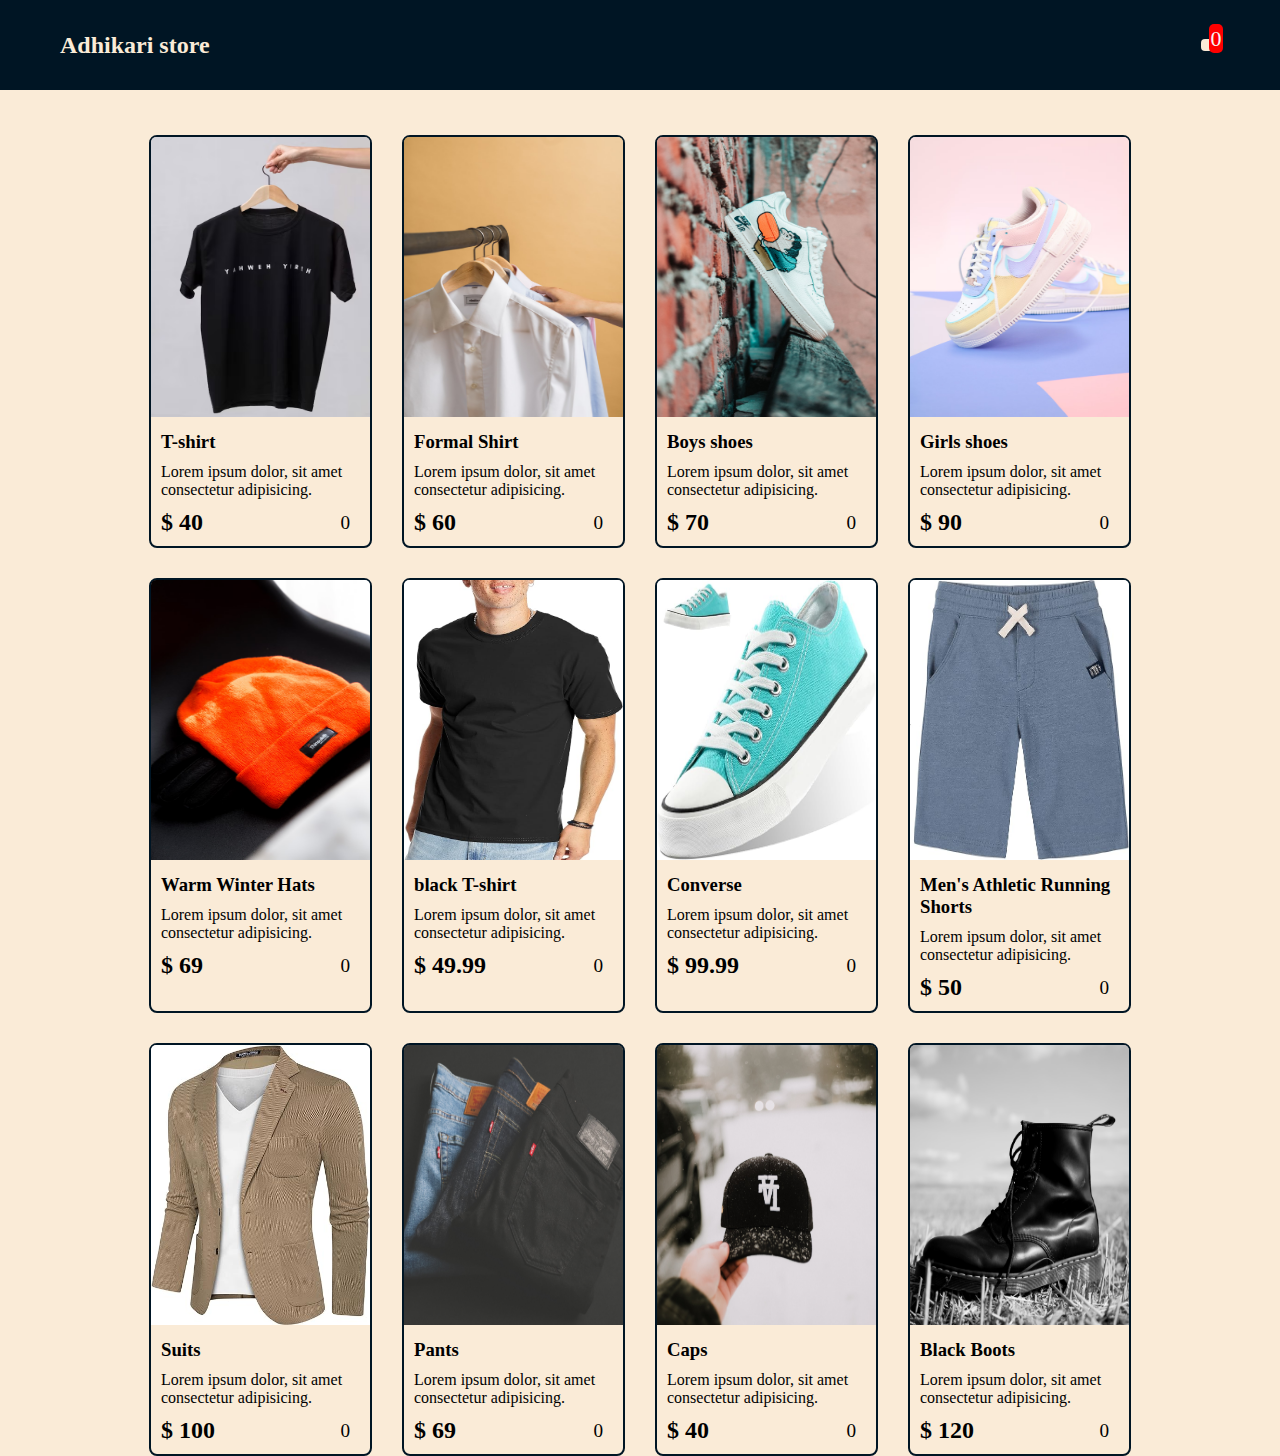
<file: index.html>
<!DOCTYPE html>
<html lang="en">
	<head>
		<meta charset="UTF-8" />
		<meta name="viewport" content="width=device-width, initial-scale=1.0" />
		<title>clothing store</title>
		<link rel="stylesheet" href="src/style.css" />
		<link
			rel="stylesheet"
			href="https://cdnjs.cloudflare.com/ajax/libs/font-awesome/6.5.2/css/all.min.css"
			integrity="sha512-SnH5WK+bZxgPHs44uWIX+LLJAJ9/2PkPKZ5QiAj6Ta86w+fsb2TkcmfRyVX3pBnMFcV7oQPJkl9QevSCWr3W6A=="
			crossorigin="anonymous"
			referrerpolicy="no-referrer" />
	</head>
	<body>
		<div class="navbar">
			<a href="index.html">
				<h2>Adhikari store</h2>
			</a>

			<a href="cart.html">
				<div class="cart">
					<i class="fa-solid fa-cart-shopping"></i>
					<div id="cartAmount" class="cartAmount">0</div>
				</div>
			</a>
		</div>
		<div class="shop" id="shop"></div>
		
		

        <script src="src/deta.js"></script>
		<script src="src/app.js"></script>
	</body>
</html>
</file>
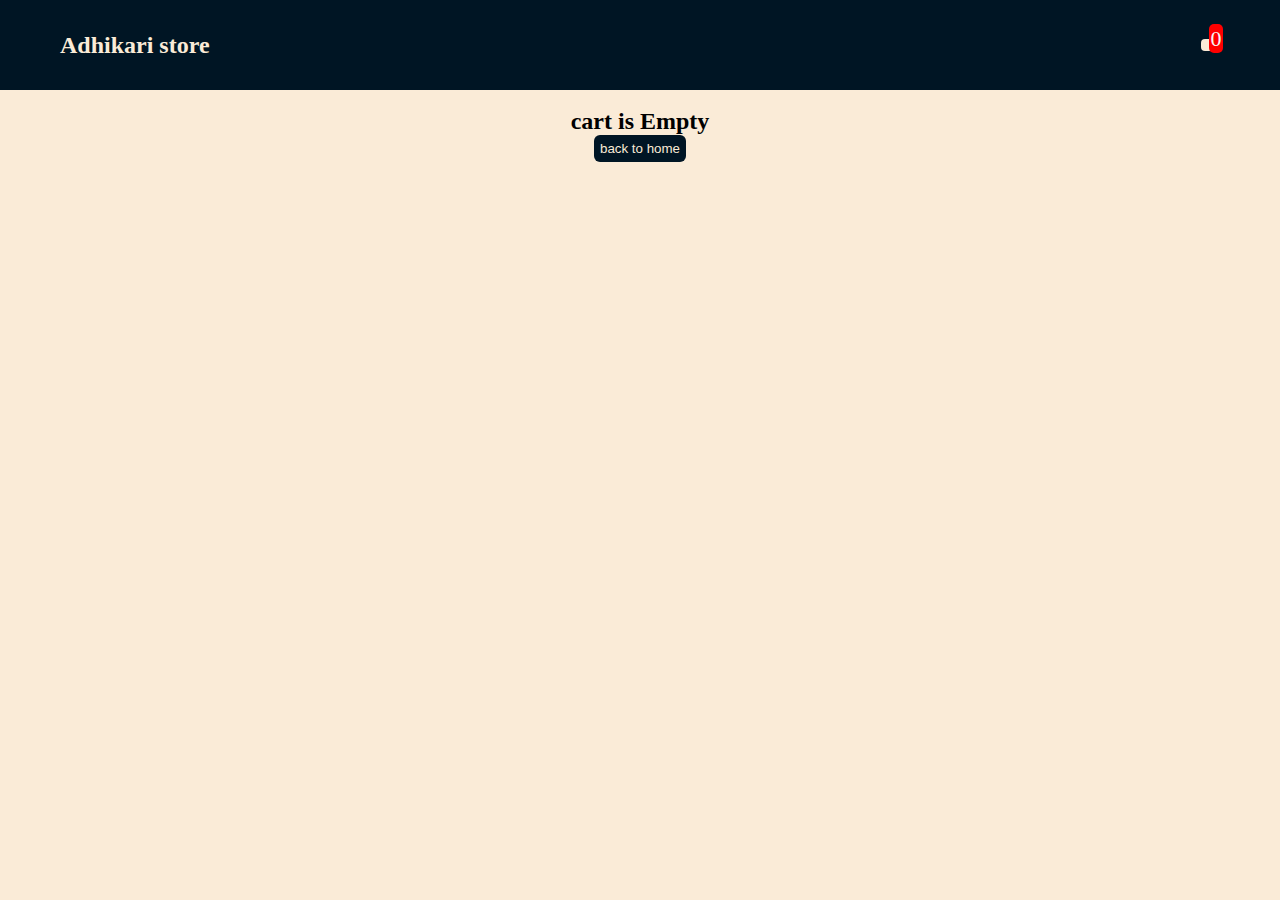
<file: cart.html>
<!DOCTYPE html>
<html lang="en">
<head>
    <meta charset="UTF-8">
    <meta name="viewport" content="width=device-width, initial-scale=1.0">
     <title>clothing store</title>
    <link rel="stylesheet" href="src/style.css">
    <link rel="stylesheet" href="https://cdnjs.cloudflare.com/ajax/libs/font-awesome/6.5.2/css/all.min.css" integrity="sha512-SnH5WK+bZxgPHs44uWIX+LLJAJ9/2PkPKZ5QiAj6Ta86w+fsb2TkcmfRyVX3pBnMFcV7oQPJkl9QevSCWr3W6A==" crossorigin="anonymous" referrerpolicy="no-referrer" />
</head>
</head>
<body>
    <div class="navbar">
			<a href="index.html">
				<h2>Adhikari store</h2>
			</a>

			<a href="cart.html">
				<div class="cart">
					<i class="fa-solid fa-cart-shopping"></i>
					<div id="cartAmount" class="cartAmount">0</div>
				</div>
			</a>
	</div>

    <div id="label" class="text-centre"></div>
    <div class="shopingCart" id="shopingCart"></div>

    <script src="src/deta.js"></script>
    <script src="src/cart.js"></script>
</body>
</html>
</file>
<file: src/style.css>
*{
    margin: 0;
    padding: 0;
    box-sizing: border-box;
    
}


        body{
            font-family: serif;
            background-color: antiquewhite;
        }

        a{
            text-decoration: none;
            color: antiquewhite;
        }



        .navbar{
            overflow: hidden;
            position: fixed;
            top: 0;
            
            width: 100%;
            background-color: #001524;
           height: 10vh;
           align-items: center;
            color: antiquewhite;
            padding: 10px 60px;
            display: flex;
            flex-direction: row;
            justify-content: space-between;
            margin: 0 0 30px 0;

        }

        .cart{
            position: relative;
            background-color: antiquewhite;
            color: #001524;
            margin: 7px;
            padding: 6px;
            font-size: 25px;
            border-radius: 4px;

        }
        .cartAmount{
            position: absolute;
            top: -15px;
            right: -10px;
            font-size: 22px;
            background-color: red;
            color: whitesmoke;
            padding: 1.5px;
            border-radius: 5px;
        }

        /* .cart i{
            justify-content: center;
            align-items: center ;
            align-content: center;
        } */

        /*shops editing*/
        .shop{
            margin-top: 15vh;
            display:grid;
            grid-template-columns: repeat(4,223px);
            gap: 30px;
            justify-content: center;
        }
        
        @media(max-width: 1000px){
            .shop{
                 grid-template-columns: repeat(2,223px);
            }
        }
         @media(max-width: 550px){
            .shop{
                 grid-template-columns: repeat(1,223px);
            }
        }

        .item{
            border: 2px solid #001524;
            border-radius: 8px;
           
        }

        .item img{
            width: 100%;
            border-radius: 5px 5px  0 0 ;
         }
        .details{
            padding: 10px;
            display: flex;
            flex-direction: column;
            gap: 10px;
        }

        .priceQuantity{
            display: flex;
            flex-direction: row;
            justify-content: space-between;
            align-items: center;
        }

        .buttons{
            display: flex;
            gap: 10px;
            font-size: 1.2rem;
        }
        i:hover{
            color: yellowgreen;
        }
        i{
            cursor: pointer;
        }



        /* here is the label and button editing */
    
        .text-centre{
            text-align: center;
            margin-bottom: 20px;
        }

        .homeBtn, .checkOut, .removeAll{
           
            background-color: #001524;
            color: antiquewhite;
            border: none;
            padding: 6px;
            border-radius: 6px;
            cursor: pointer;
        }

        .checkOut{
            background-color: green;
        }
        .removeAll{
            background-color: red;
        }

        .fa-xmark{
            color: red;
        }

        

        /* style for shoping cart starts from here */
        .shopingCart{
            
            display: grid;
            grid-template-columns: repeat(1,320px);
            justify-content: center;
        }


        .cart-item{
            border: 2px solid black;
            border-radius: 6px;
            margin-bottom: 10px;
            display: flex;
        }

        .title-price-x{
            display: flex;
            width: 195px;
            justify-content: space-between;
        }

        .title-price{
            display: flex;
            width: 195px;
            justify-content: space-between;
        }

        .price{
            background-color: #001524;
            color: antiquewhite;
            border-radius: 3px;
            padding: 3px 6px;
        }

        .hh2 {
            margin-top: 12vh;
        }
</file>
